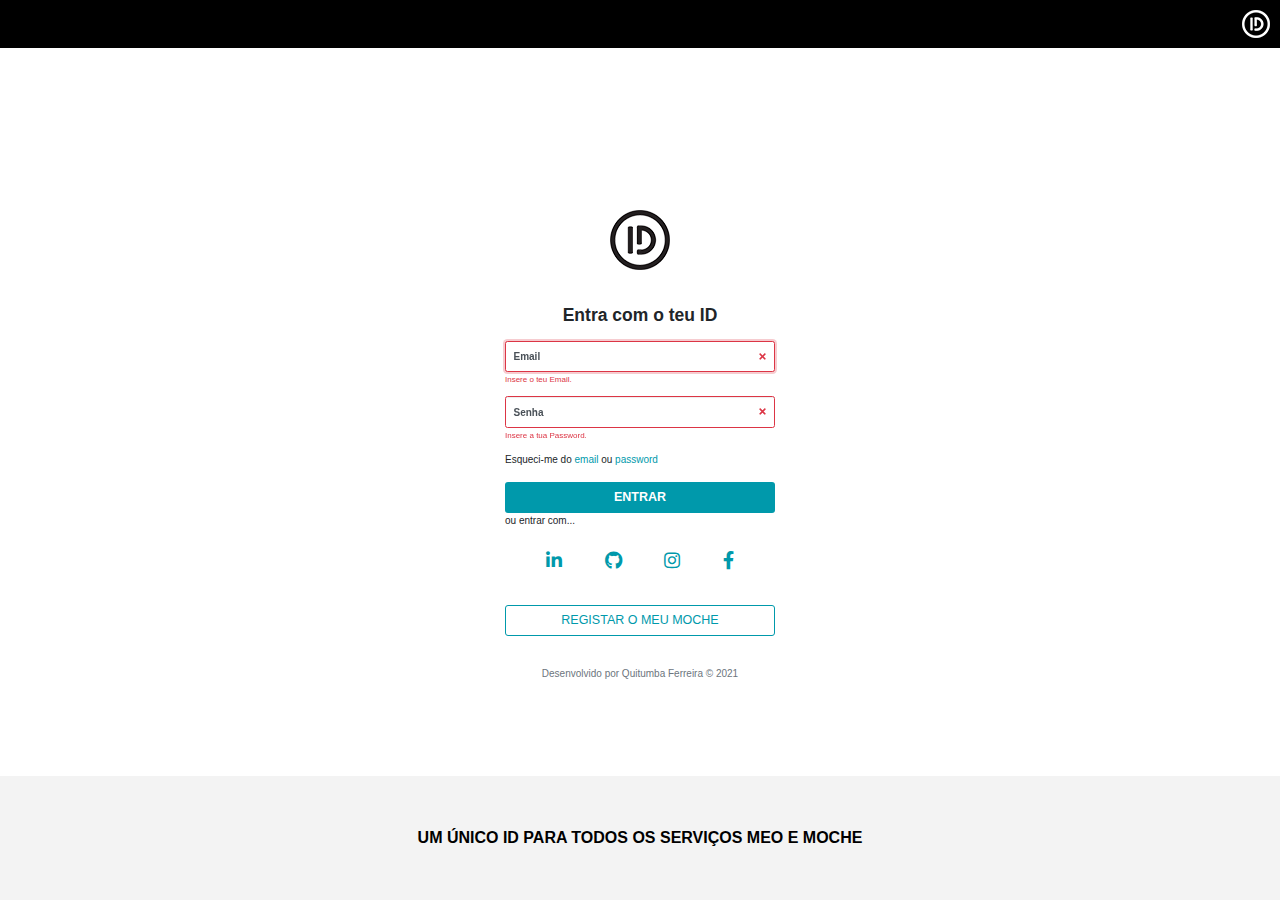
<file: index.html>
<!DOCTYPE html>
<html lang="en">
<head>
    <meta charset="UTF-8">
    <meta name="viewport" content="width=device-width, initial-scale=1.0">
    <link href="https://use.fontawesome.com/releases/v5.7.2/css/all.css" crossorigin="anonymous" rel="stylesheet" />
    <link rel="stylesheet" href="https://maxcdn.bootstrapcdn.com/bootstrap/3.3.7/css/bootstrap.min.css" integrity="sha384-BVYiiSIFeK1dGmJRAkycuHAHRg32OmUcww7on3RYdg4Va+PmSTsz/K68vbdEjh4u" crossorigin="anonymous">
    <link rel="stylesheet" href="styles.css">
    <title>ID MEO | Area de cliente moche</title>
</head>
<body>
    
    <div class="cabecalho">
		<img src="img/fechadura_login.png" alt="logo moche">
    </div>

        <form class="form-signin was-validated" method="POST" 
		action="sucesso.html">
		<div class="text-center mb-4">
			<img class="mb-4" src="img/logo_ID.png" alt=""
				width="60" height="60">
			<h1 class="h3 mb-3 font-weight-bold">Entra com o teu ID </h1>
		</div>

		<div class="form-label-group">
			<input type="email" id="inputEmail" class="form-control"
				placeholder="Email address" name="username" required autofocus>
			<label for="inputEmail">Email</label>
			<div class="invalid-feedback">Insere o teu Email.</div>
		</div>

		<div class="form-label-group">
			<input type="password" id="inputPassword" class="form-control"
				placeholder="Password" name="password" required> 
			<label for="inputPassword">Senha</label>
			<div class="invalid-feedback">Insere a tua Password.</div>	
		</div>
		Esqueci-me do <a href="#">email</a> ou <a href="#">password</a> <br>

		<br>
		<button class="btn btn-lg btn-block botaoEntrar" type="submit">Entrar</button>
		ou entrar com...
		<nav>
			<a class="linkRedesSocial text-center " target="_blank" href="https://www.linkedin.com/in/quitumba-culyssander-5a598618a/"><i class="fab fa-linkedin-in"></i></i></a>
			<a class="linkRedesSocial text-center " target="_blank" href="https://www.github.com/culyssander"><i class="fab fa-github"></i></a>
			<a class="linkRedesSocial text-center" target="_blank" href="https://www.instagram.com/culyssander/"><i class="fab fa-instagram"></i></a>
			<a class="linkRedesSocial text-center" target="_blank" href="https://www.facebook.com/culyssander/"><i class="fab fa-facebook-f"></i></a>
		</nav>
		<button class="mt-5 mb-3 text-center btn btn-block btn-lg botaoRegistar" href="#">Registar o meu moche</button>
		<p class="mt-5 mb-3 text-muted text-center">Desenvolvido por Quitumba Ferreira &copy; 2021</p>
	</form>

	<footer class="rodape">
        um único ID para todos os serviços meo e moche
    </footer>
</body>
</html>
</file>
